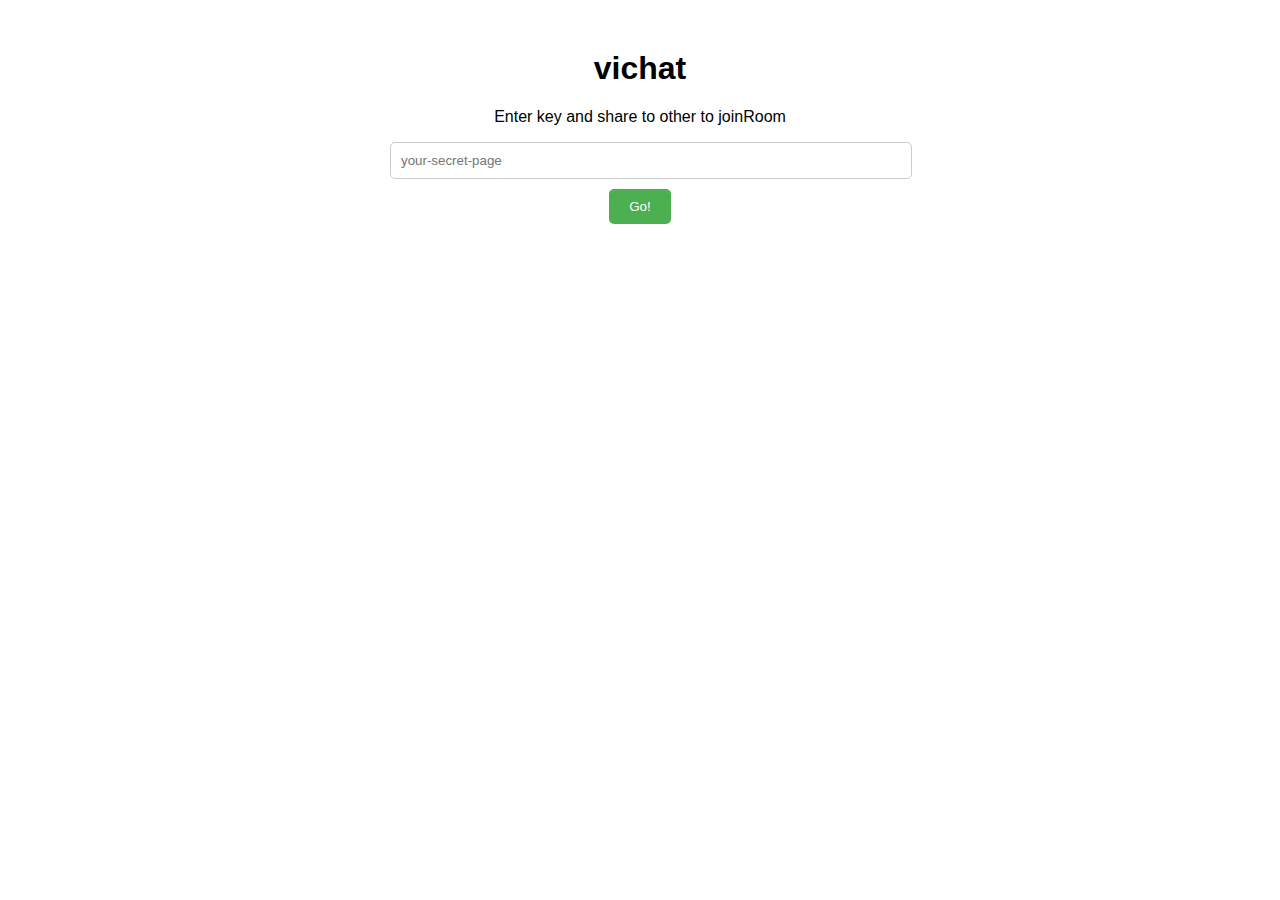
<file: pop.html>
<!DOCTYPE html>
<html>
<head>
  <title>Note Edior</title>
  <style>
    body {
      font-family: sans-serif;
      text-align: center;
    }
    #container {
      width: 500px;
      margin: 0 auto;
    }
    h1 {
      margin-top: 50px;
    }
    input[type="text"] {
      width: 100%;
      padding: 10px;
      border: 1px solid #ccc;
      border-radius: 5px;
      margin-bottom: 10px;
    }
    button {
      background-color: #4CAF50;
      color: white;
      padding: 10px 20px;
      border: none;
      border-radius: 5px;
      cursor: pointer;
    }
    footer {
      margin-top: 50px;
      font-size: 12px;
    }
  </style>
</head>
<body>
  <div id="container">
    <h1>vichat</h1>
    <p>Enter key and share to other to joinRoom</p>
    <input type="text" id="page-input" placeholder="your-secret-page">
    <button onclick="goToPage()">Go!</button>
    
  </div>
  
  <script>
    function goToPage() {
      const input = document.getElementById("page-input");
      const page = input.value;
      if (page) {
        window.location.href = `https://dontpad.com/${page}`;
      }
    }
  </script>
</body>
</html>
</file>
